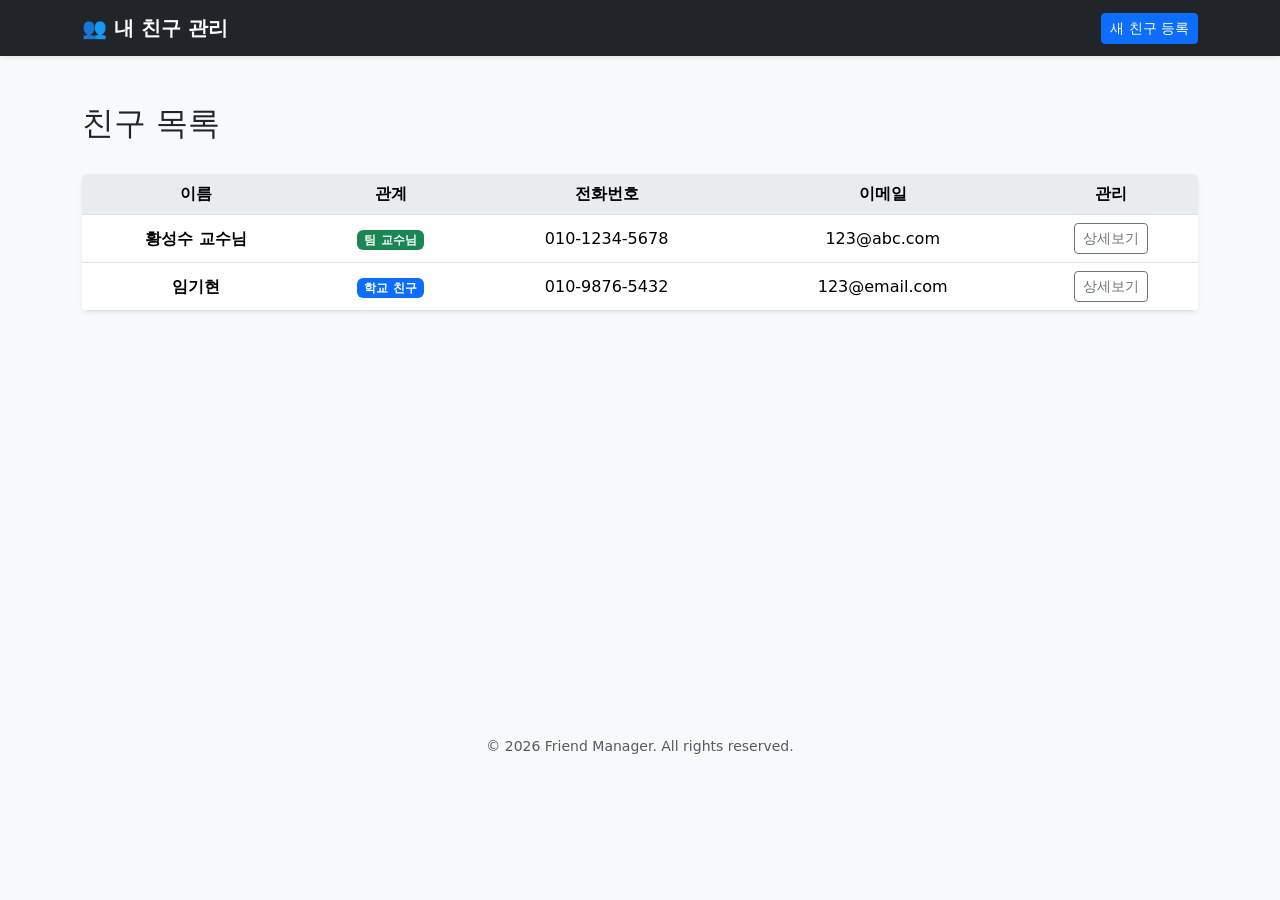
<file: index.html>
<!DOCTYPE html>
<html lang="ko">
<head>
    <meta charset="UTF-8">
    <meta name="viewport" content="width=device-width, initial-scale=1.0">
    <link href="https://cdn.jsdelivr.net/npm/bootstrap@5.3.8/dist/css/bootstrap.min.css" rel="stylesheet">
    <link rel="stylesheet" href="my.css">
    <title>친구 관리 - 목록</title>
</head>
<body>
    <nav class="navbar navbar-dark custom-navbar shadow-sm">
        <div class="container">
            <a class="navbar-brand fw-bold" href="index.html">👥 내 친구 관리</a>
            <a href="add.html" class="btn btn-primary btn-sm">새 친구 등록</a>
        </div>
    </nav>

    <main class="container mt-5" style="min-height: 70vh;">
        <div class="d-flex justify-content-between align-items-center mb-4">
            <h2>친구 목록</h2>
        </div>

        <div class="table-responsive bg-white shadow-sm rounded">
            <table class="table table-hover text-nowrap text-center align-middle mb-0">
                <thead>
                    <tr>
                        <th>이름</th>
                        <th>관계</th>
                        <th>전화번호</th>
                        <th>이메일</th>
                        <th>관리</th>
                    </tr>
                </thead>
                <tbody>
                    <!-- Sample Data -->
                    <tr>
                        <td class="fw-bold">황성수 교수님</td>
                        <td><span class="badge bg-success">팀 교수님</span></td>
                        <td>010-1234-5678</td>
                        <td>123@abc.com</td>
                        <td>
                            <a href="view.html" class="btn btn-sm btn-outline-secondary">상세보기</a>
                        </td>
                    </tr>
                    <tr>
                        <td class="fw-bold">임기현</td>
                        <td><span class="badge bg-primary">학교 친구</span></td>
                        <td>010-9876-5432</td>
                        <td>123@email.com</td>
                        <td>
                            <a href="view.html" class="btn btn-sm btn-outline-secondary">상세보기</a>
                        </td>
                    </tr>
                </tbody>
            </table>
        </div>
    </main>
    <footer class="custom-footer text-center text-muted">
        <div class="container"><small>&copy; 2026 Friend Manager. All rights reserved.</small></div>
    </footer>
</body>
</html>
</file>
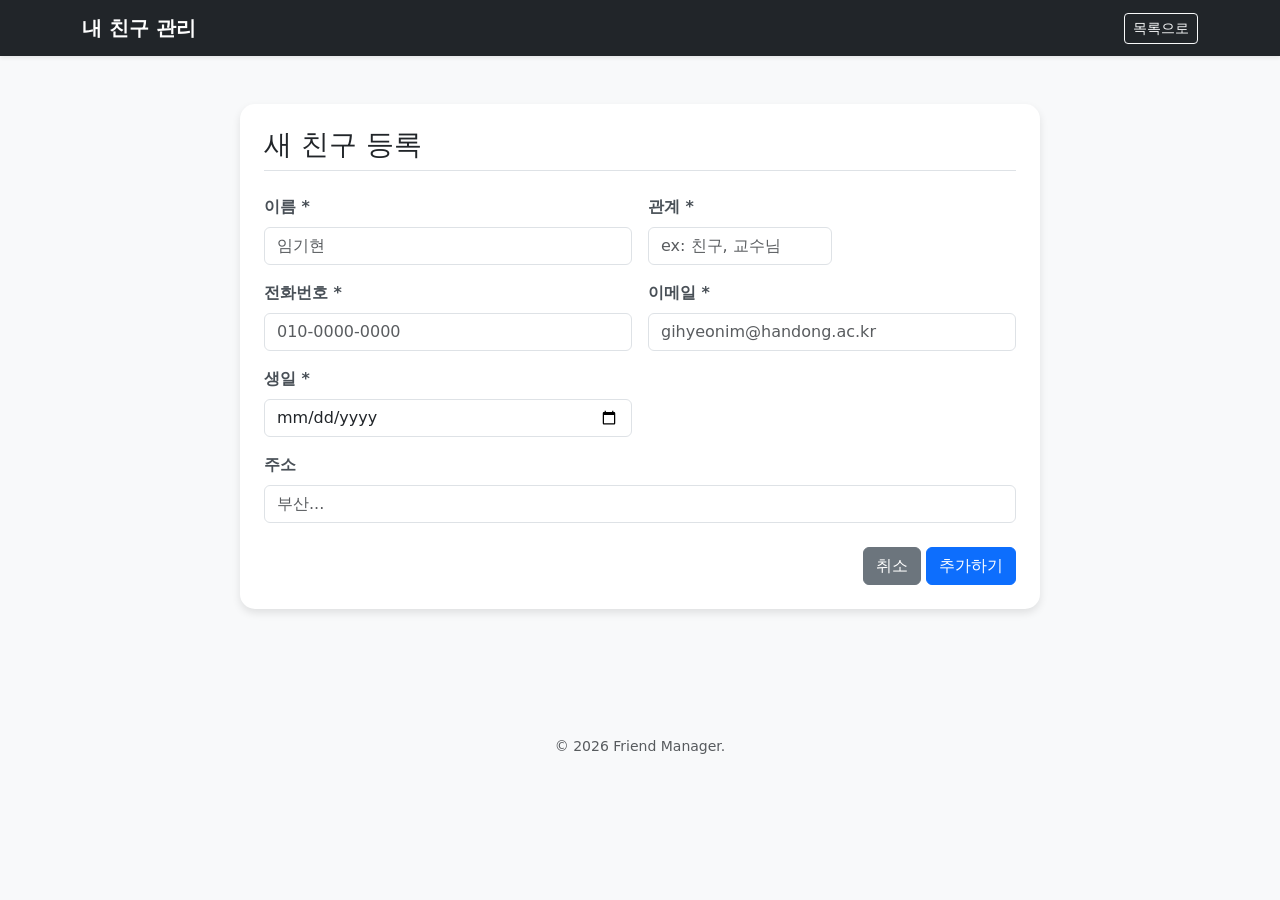
<file: add.html>
<!DOCTYPE html>
<html lang="ko">

<head>
    <meta charset="UTF-8">
    <meta name="viewport" content="width=device-width, initial-scale=1.0">
    <link href="https://cdn.jsdelivr.net/npm/bootstrap@5.3.8/dist/css/bootstrap.min.css" rel="stylesheet">
    <link rel="stylesheet" href="my.css">
    <title>친구 추가</title>
</head>

<body>
    <nav class="navbar navbar-dark custom-navbar shadow-sm">
        <div class="container">
            <a class="navbar-brand fw-bold" href="index.html">내 친구 관리</a>
            <a href="index.html" class="btn btn-outline-light btn-sm">목록으로</a>
        </div>
    </nav>

    <main class="container mt-5" style="min-height: 70vh;">
        <div class="card custom-card mx-auto" style="max-width: 800px;">
            <div class="card-body p-4">
                <h3 class="card-title mb-4 border-bottom pb-2">새 친구 등록</h3>


                <form id="addForm">
                    <div class="row g-3">
                        <div class="col-md-6">
                            <label class="form-label">이름 *</label>
                            <input type="text" id="fname" class="form-control" placeholder="임기현">
                        </div>
                        <div class="col-md-6">
                            <div class="col-md-6">
                                <label class="form-label">관계 *</label>
                                <input type="text" id="frel" class="form-control" placeholder="ex: 친구, 교수님">
                            </div>
                        </div>
                        <div class="col-md-6">
                            <label class="form-label">전화번호 *</label>
                            <input type="text" id="fphone" class="form-control" placeholder="010-0000-0000">
                        </div>
                        <div class="col-md-6">
                            <label class="form-label">이메일 *</label>
                            <input type="email" id="femail" class="form-control" placeholder="gihyeonim@handong.ac.kr">
                        </div>
                        <div class="col-md-6">
                            <label class="form-label">생일 *</label>
                            <input type="date" id="fbirth" class="form-control">
                        </div>
                        <div class="col-md-12">
                            <label class="form-label">주소</label>
                            <input type="text" id="faddr" class="form-control" placeholder="부산...">
                        </div>
                    </div>

                    <div class="mt-4 text-end">
                        <a href="index.html" class="btn btn-secondary btn-mobile-full">취소</a>
                        <button type="button" class="btn btn-primary btn-mobile-full" onclick="saveData()">추가하기</button>
                    </div>
                </form>
            </div>
        </div>
    </main>

    <footer class="custom-footer text-center text-muted">
        <div class="container"><small>&copy; 2026 Friend Manager.</small></div>
    </footer>


    <script>
        function saveData() {
            let name = document.getElementById('fname').value;
            let rel = document.getElementById('frel').value;
            let email = document.getElementById('femail').value;
            let birth = document.getElementById('fbirth').value;

            if (name.length < 2) {
                alert("이름을 2글자 이상 정확히 입력해주세요."); return;
            }
            if (rel === "") {
                alert("관계를 반드시 입력해주세요.");
                return;
            }
            if (!email.includes("@")) {
                alert("올바른 이메일 형식을 입력해주세요."); return;
            }
            if (birth === "") {
                alert("생일을 달력에서 선택해주세요."); return;
            }
            alert("게시물이 추가됩니다.");
            window.location.href = "index.html";
        }
    </script>
</body>

</html>
</file>
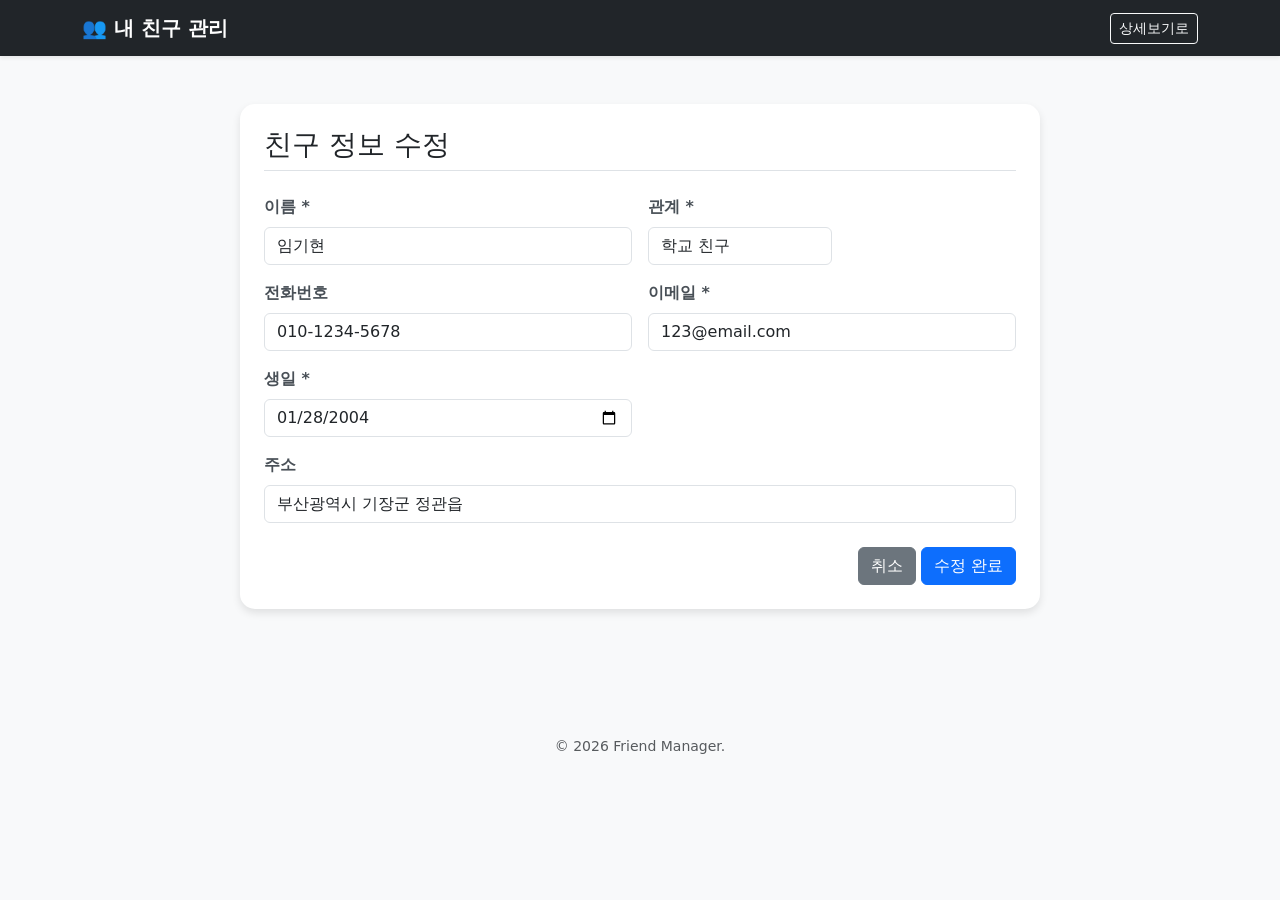
<file: edit.html>
<!DOCTYPE html>
<html lang="ko">

<head>
    <meta charset="UTF-8">
    <meta name="viewport" content="width=device-width, initial-scale=1.0">
    <link href="https://cdn.jsdelivr.net/npm/bootstrap@5.3.8/dist/css/bootstrap.min.css" rel="stylesheet">
    <link rel="stylesheet" href="my.css">
    <title>친구 수정</title>
</head>

<body>
    <nav class="navbar navbar-dark custom-navbar shadow-sm">
        <div class="container">
            <a class="navbar-brand fw-bold" href="index.html">👥 내 친구 관리</a>
            <a href="view.html" class="btn btn-outline-light btn-sm">상세보기로</a>
        </div>
    </nav>

    <main class="container mt-5" style="min-height: 70vh;">
        <div class="card custom-card mx-auto" style="max-width: 800px;">
            <div class="card-body p-4">
                <h3 class="card-title mb-4 border-bottom pb-2">친구 정보 수정</h3>

                <form id="editForm">
                    <div class="row g-3">
                        <div class="col-md-6">
                            <label class="form-label">이름 *</label>
                            <input type="text" id="fname" class="form-control" value="임기현">
                        </div>
                        <div class="col-md-6">
                            <div class="col-md-6">
                                <label class="form-label">관계 *</label>
                                <input type="text" id="frel" class="form-control" value="학교 친구"
                                    placeholder="ex: 친구, 교수님">
                            </div>
                        </div>
                        <div class="col-md-6">
                            <label class="form-label">전화번호</label>
                            <input type="text" id="fphone" class="form-control" value="010-1234-5678">
                        </div>
                        <div class="col-md-6">
                            <label class="form-label">이메일 *</label>
                            <input type="email" id="femail" class="form-control" value="123@email.com">
                        </div>
                        <div class="col-md-6">
                            <label class="form-label">생일 *</label>
                            <input type="date" id="fbirth" class="form-control" value="2004-01-28">
                        </div>
                        <div class="col-md-12">
                            <label class="form-label">주소</label>
                            <input type="text" id="faddr" class="form-control" value="부산광역시 기장군 정관읍">
                        </div>
                    </div>

                    <div class="mt-4 text-end">
                        <a href="view.html" class="btn btn-secondary btn-mobile-full">취소</a>
                        <button type="button" class="btn btn-primary btn-mobile-full" onclick="updateData()">수정
                            완료</button>
                    </div>
                </form>
            </div>
        </div>
    </main>

    <footer class="custom-footer text-center text-muted">
        <div class="container"><small>&copy; 2026 Friend Manager.</small></div>
    </footer>

    <script>
        function updateData() {
            let name = document.getElementById('fname').value;
            let rel = document.getElementById('frel').value;
            let email = document.getElementById('femail').value;
            let birth = document.getElementById('fbirth').value;

            if (name.length < 2) { alert("이름을 2글자 이상 정확히 입력해주세요."); return; }
            if (rel === "") { alert("관계를 반드시 선택해주세요."); return; }
            if (!email.includes("@")) { alert("올바른 이메일 형식을 입력해주세요."); return; }
            if (birth === "") { alert("생일을 입력해주세요."); return; }

            if (confirm("게시물을 수정할까요?")) {
                window.location.href = "view.html";
            }
        }
    </script>
</body>

</html>
</file>
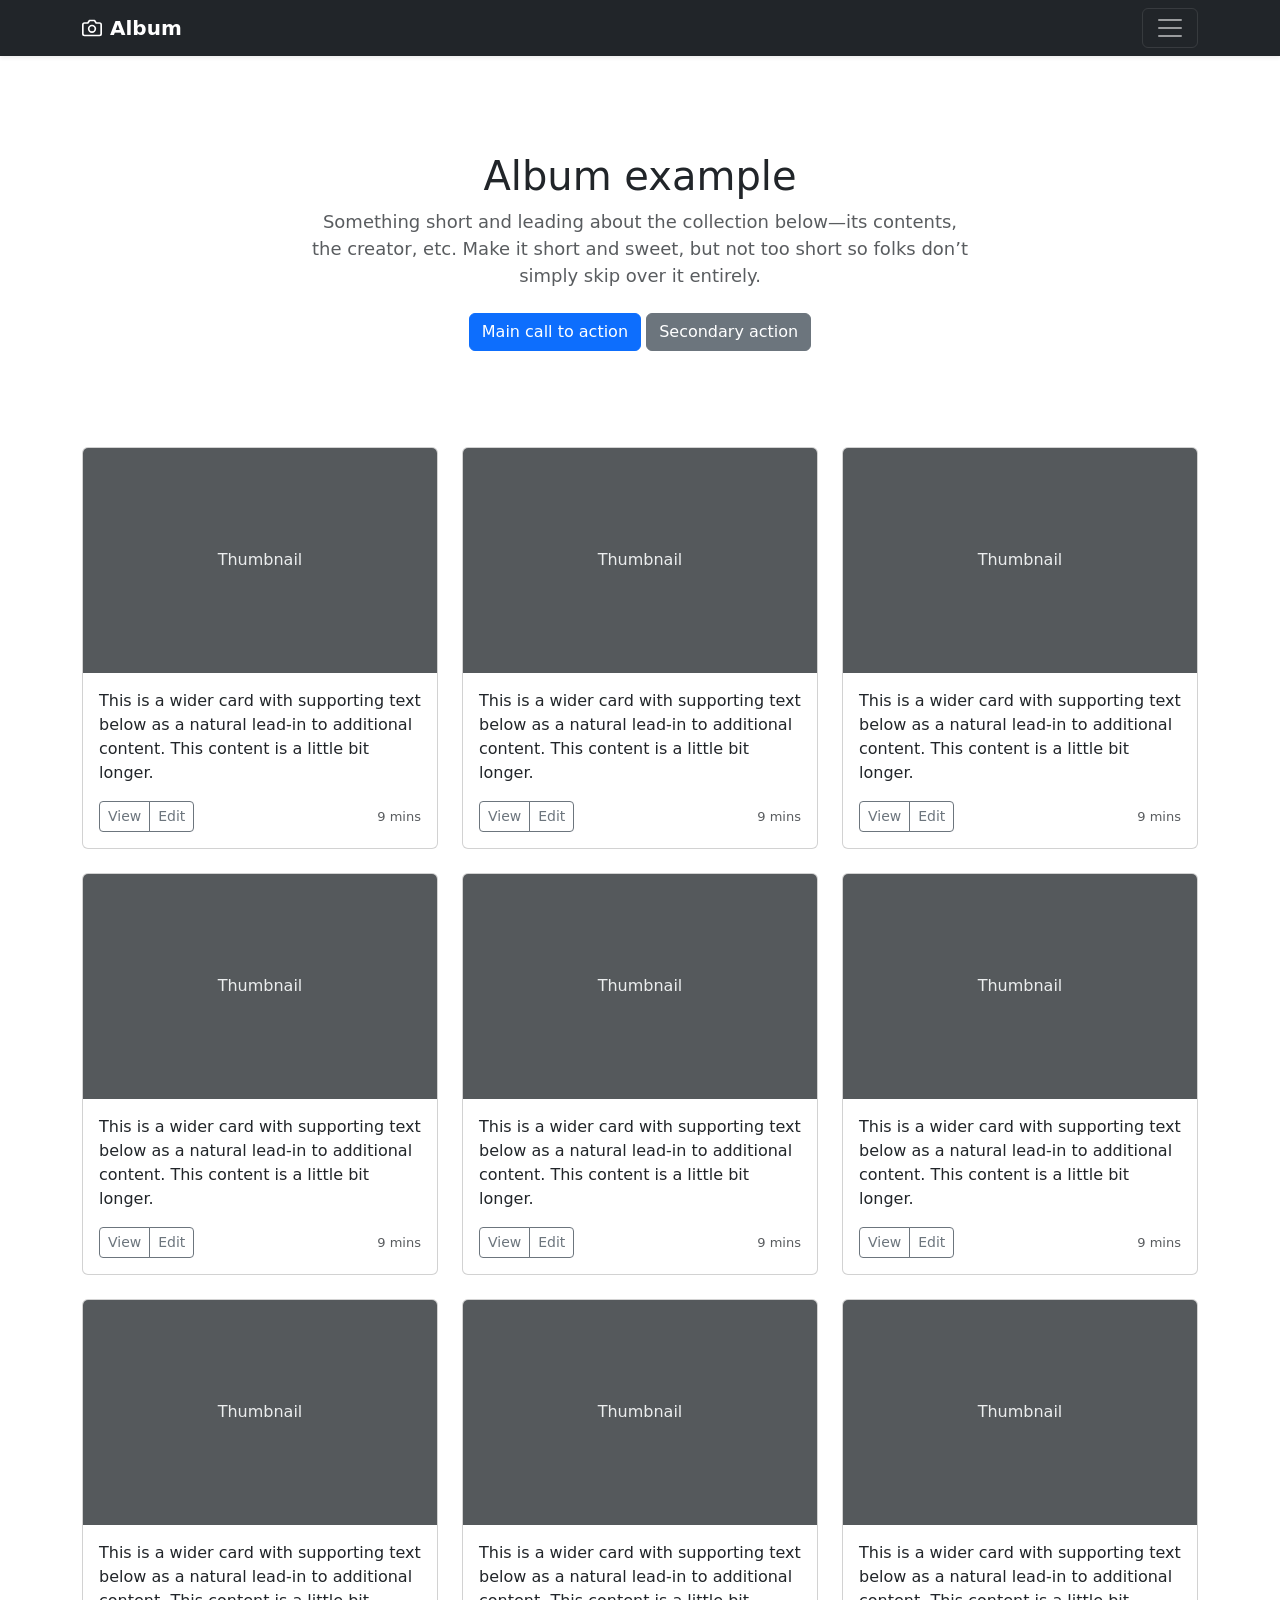
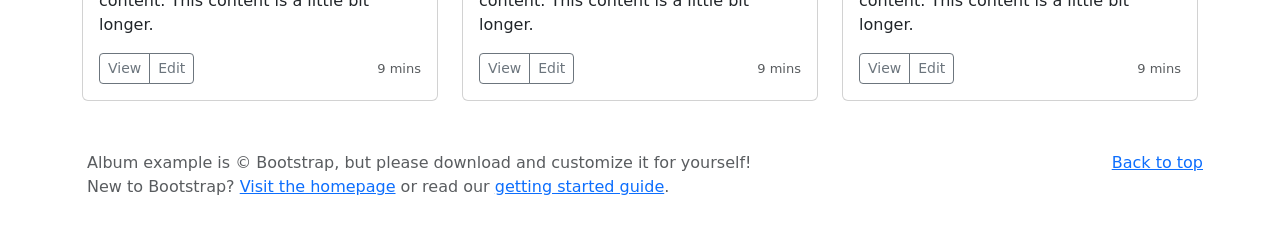
<file: example.html>
<!DOCTYPE html>
<html lang="ko">

<head>
    <meta charset="UTF-8">
    <meta name="viewport" content="width=device-width, initial-scale=1.0">
    <link href="https://cdn.jsdelivr.net/npm/bootstrap@5.3.8/dist/css/bootstrap.min.css" rel="stylesheet"
        integrity="sha384-sRIl4kxILFvY47J16cr9ZwB07vP4J8+LH7qKQnuqkuIAvNWLzeN8tE5YBujZqJLB" crossorigin="anonymous">
    <link rel="stylesheet" href="https://cdn.jsdelivr.net/npm/bootstrap-icons@1.11.3/font/bootstrap-icons.min.css">
    <title>bootstrap_practice</title>
    <style>
    </style>
</head>

<body>
    <header data-bs-theme="dark">
        <div class="collapse text-bg-dark" id="navbarHeader">
            <div class="container">
                <div class="row">
                    <div class="col-sm-8 col-md-7 py-4">
                    </div>
                </div>
            </div>
        </div>
        <div class="navbar navbar-dark bg-dark shadow-sm">
            <div class="container">
                <a href="#" class="navbar-brand d-flex align-items-center">
                    <svg xmlns="http://www.w3.org/2000/svg" width="20" height="20" fill="none" stroke="currentColor"
                        stroke-linecap="round" stroke-linejoin="round" stroke-width="2" aria-hidden="true" class="me-2"
                        viewBox="0 0 24 24">
                        <path d="M23 19a2 2 0 0 1-2 2H3a2 2 0 0 1-2-2V8a2 2 0 0 1 2-2h4l2-3h6l2 3h4a2 2 0 0 1 2 2z">
                        </path>
                        <circle cx="12" cy="13" r="4"></circle>
                    </svg>
                    <strong>Album</strong>
                </a>
                <button class="navbar-toggler" type="button" data-bs-toggle="collapse" data-bs-target="#navbarHeader"
                    aria-expanded="false" aria-label="메뉴 열기">
                    <span class="navbar-toggler-icon"></span>
                </button>

            </div>
        </div>

    </header>

    <main>
        <section class="py-5 my-5 text-center container">
            <div class="row">
                <div class="col">
                    <h1>Album example</h1>
                    <div class="text-muted" style="font-size: large;">Something short and leading about the collection below—its contents,</div>
                    <div class="text-muted" style="font-size: large;">the creator, etc. Make it short and sweet, but not too short so folks don’t</div>
                    <div class="text-muted" style="font-size: large;">simply skip over it entirely.</div>
                    <div> </div>
                    <button type="button" class="btn btn-primary mt-4">Main call to action</button>
                    <button type="button" class="btn btn-secondary mt-4">Secondary action</button>
                </div>
            </div>
        </section>

        <div class="container">
            <div class="row row-cols-md-3 g-4">
                <div class="col">
                    <div class="card">
                        <svg class="bd-placeholder-img card-img-top" width="100%" height="225"
                            xmlns="http://www.w3.org/2000/svg" role="img" aria-label="Placeholder: Thumbnail"
                            preserveAspectRatio="xMidYMid slice" focusable="false">
                            <title>Placeholder</title>
                            <rect width="100%" height="100%" fill="#55595c"></rect>
                            <text x="50%" y="50%" fill="#eceeef" dy=".3em" text-anchor="middle">Thumbnail</text>
                        </svg>
                        <div class="card-body">
                            <p class="card-text">This is a wider card with supporting text below as a natural lead-in to
                                additional
                                content. This content is a little bit longer.
                            </p>
                            <div class="d-flex justify-content-between align-items-center">
                                <div class="btn-group">
                                    <button type="button" class="btn btn-sm btn-outline-secondary">View</button>
                                    <button type="button" class="btn btn-sm btn-outline-secondary">Edit</button>
                                </div>
                                <span class="text-muted" style="font-size: 13px;">
                                    9 mins
                                </span>
                            </div>
                        </div>
                    </div>
                </div>

                <div class="col">
                    <div class="card">
                        <svg class="bd-placeholder-img card-img-top" width="100%" height="225"
                            xmlns="http://www.w3.org/2000/svg" role="img" aria-label="Placeholder: Thumbnail"
                            preserveAspectRatio="xMidYMid slice" focusable="false">
                            <title>Placeholder</title>
                            <rect width="100%" height="100%" fill="#55595c"></rect>
                            <text x="50%" y="50%" fill="#eceeef" dy=".3em" text-anchor="middle">Thumbnail</text>
                        </svg>
                        <div class="card-body">
                            <p class="card-text">This is a wider card with supporting text below as a natural lead-in to
                                additional
                                content. This content is a little bit longer.
                            </p>
                            <div class="d-flex justify-content-between align-items-center">
                                <div class="btn-group">
                                    <button type="button" class="btn btn-sm btn-outline-secondary">View</button>
                                    <button type="button" class="btn btn-sm btn-outline-secondary">Edit</button>
                                </div>
                                <span class="text-muted" style="font-size: 13px;">
                                    9 mins
                                </span>
                            </div>
                        </div>
                    </div>
                </div>

                <div class="col">
                    <div class="card">
                        <svg class="bd-placeholder-img card-img-top" width="100%" height="225"
                            xmlns="http://www.w3.org/2000/svg" role="img" aria-label="Placeholder: Thumbnail"
                            preserveAspectRatio="xMidYMid slice" focusable="false">
                            <title>Placeholder</title>
                            <rect width="100%" height="100%" fill="#55595c"></rect>
                            <text x="50%" y="50%" fill="#eceeef" dy=".3em" text-anchor="middle">Thumbnail</text>
                        </svg>
                        <div class="card-body">
                            <p class="card-text">This is a wider card with supporting text below as a natural lead-in to
                                additional
                                content. This content is a little bit longer.
                            </p>
                            <div class="d-flex justify-content-between align-items-center">
                                <div class="btn-group">
                                    <button type="button" class="btn btn-sm btn-outline-secondary">View</button>
                                    <button type="button" class="btn btn-sm btn-outline-secondary">Edit</button>
                                </div>
                                <span class="text-muted" style="font-size: 13px;">
                                    9 mins
                                </span>
                            </div>
                        </div>
                    </div>
                </div>
                <div class="col">
                    <div class="card">
                        <svg class="bd-placeholder-img card-img-top" width="100%" height="225"
                            xmlns="http://www.w3.org/2000/svg" role="img" aria-label="Placeholder: Thumbnail"
                            preserveAspectRatio="xMidYMid slice" focusable="false">
                            <title>Placeholder</title>
                            <rect width="100%" height="100%" fill="#55595c"></rect>
                            <text x="50%" y="50%" fill="#eceeef" dy=".3em" text-anchor="middle">Thumbnail</text>
                        </svg>
                        <div class="card-body">
                            <p class="card-text">This is a wider card with supporting text below as a natural lead-in to
                                additional
                                content. This content is a little bit longer.
                            </p>
                            <div class="d-flex justify-content-between align-items-center">
                                <div class="btn-group">
                                    <button type="button" class="btn btn-sm btn-outline-secondary">View</button>
                                    <button type="button" class="btn btn-sm btn-outline-secondary">Edit</button>
                                </div>
                                <span class="text-muted" style="font-size: 13px;">
                                    9 mins
                                </span>
                            </div>
                        </div>
                    </div>
                </div>
                <div class="col">
                    <div class="card">
                        <svg class="bd-placeholder-img card-img-top" width="100%" height="225"
                            xmlns="http://www.w3.org/2000/svg" role="img" aria-label="Placeholder: Thumbnail"
                            preserveAspectRatio="xMidYMid slice" focusable="false">
                            <title>Placeholder</title>
                            <rect width="100%" height="100%" fill="#55595c"></rect>
                            <text x="50%" y="50%" fill="#eceeef" dy=".3em" text-anchor="middle">Thumbnail</text>
                        </svg>
                        <div class="card-body">
                            <p class="card-text">This is a wider card with supporting text below as a natural lead-in to
                                additional
                                content. This content is a little bit longer.
                            </p>
                            <div class="d-flex justify-content-between align-items-center">
                                <div class="btn-group">
                                    <button type="button" class="btn btn-sm btn-outline-secondary">View</button>
                                    <button type="button" class="btn btn-sm btn-outline-secondary">Edit</button>
                                </div>
                                <span class="text-muted" style="font-size: 13px;">
                                    9 mins
                                </span>
                            </div>
                        </div>
                    </div>
                </div>
                <div class="col">
                    <div class="card">
                        <svg class="bd-placeholder-img card-img-top" width="100%" height="225"
                            xmlns="http://www.w3.org/2000/svg" role="img" aria-label="Placeholder: Thumbnail"
                            preserveAspectRatio="xMidYMid slice" focusable="false">
                            <title>Placeholder</title>
                            <rect width="100%" height="100%" fill="#55595c"></rect>
                            <text x="50%" y="50%" fill="#eceeef" dy=".3em" text-anchor="middle">Thumbnail</text>
                        </svg>
                        <div class="card-body">
                            <p class="card-text">This is a wider card with supporting text below as a natural lead-in to
                                additional
                                content. This content is a little bit longer.
                            </p>
                            <div class="d-flex justify-content-between align-items-center">
                                <div class="btn-group">
                                    <button type="button" class="btn btn-sm btn-outline-secondary">View</button>
                                    <button type="button" class="btn btn-sm btn-outline-secondary">Edit</button>
                                </div>
                                <span class="text-muted" style="font-size: 13px;">
                                    9 mins
                                </span>
                            </div>
                        </div>
                    </div>
                </div>
                <div class="col">
                    <div class="card">
                        <svg class="bd-placeholder-img card-img-top" width="100%" height="225"
                            xmlns="http://www.w3.org/2000/svg" role="img" aria-label="Placeholder: Thumbnail"
                            preserveAspectRatio="xMidYMid slice" focusable="false">
                            <title>Placeholder</title>
                            <rect width="100%" height="100%" fill="#55595c"></rect>
                            <text x="50%" y="50%" fill="#eceeef" dy=".3em" text-anchor="middle">Thumbnail</text>
                        </svg>
                        <div class="card-body">
                            <p class="card-text">This is a wider card with supporting text below as a natural lead-in to
                                additional
                                content. This content is a little bit longer.
                            </p>
                            <div class="d-flex justify-content-between align-items-center">
                                <div class="btn-group">
                                    <button type="button" class="btn btn-sm btn-outline-secondary">View</button>
                                    <button type="button" class="btn btn-sm btn-outline-secondary">Edit</button>
                                </div>
                                <span class="text-muted" style="font-size: 13px;">
                                    9 mins
                                </span>
                            </div>
                        </div>
                    </div>
                </div>
                <div class="col">
                    <div class="card">
                        <svg class="bd-placeholder-img card-img-top" width="100%" height="225"
                            xmlns="http://www.w3.org/2000/svg" role="img" aria-label="Placeholder: Thumbnail"
                            preserveAspectRatio="xMidYMid slice" focusable="false">
                            <title>Placeholder</title>
                            <rect width="100%" height="100%" fill="#55595c"></rect>
                            <text x="50%" y="50%" fill="#eceeef" dy=".3em" text-anchor="middle">Thumbnail</text>
                        </svg>
                        <div class="card-body">
                            <p class="card-text">This is a wider card with supporting text below as a natural lead-in to
                                additional
                                content. This content is a little bit longer.
                            </p>
                            <div class="d-flex justify-content-between align-items-center">
                                <div class="btn-group">
                                    <button type="button" class="btn btn-sm btn-outline-secondary">View</button>
                                    <button type="button" class="btn btn-sm btn-outline-secondary">Edit</button>
                                </div>
                                <span class="text-muted" style="font-size: 13px;">
                                    9 mins
                                </span>
                            </div>
                        </div>
                    </div>
                </div>
                <div class="col">
                    <div class="card">
                        <svg class="bd-placeholder-img card-img-top" width="100%" height="225"
                            xmlns="http://www.w3.org/2000/svg" role="img" aria-label="Placeholder: Thumbnail"
                            preserveAspectRatio="xMidYMid slice" focusable="false">
                            <title>Placeholder</title>
                            <rect width="100%" height="100%" fill="#55595c"></rect>
                            <text x="50%" y="50%" fill="#eceeef" dy=".3em" text-anchor="middle">Thumbnail</text>
                        </svg>
                        <div class="card-body">
                            <p class="card-text">This is a wider card with supporting text below as a natural lead-in to
                                additional
                                content. This content is a little bit longer.
                            </p>
                            <div class="d-flex justify-content-between align-items-center">
                                <div class="btn-group">
                                    <button type="button" class="btn btn-sm btn-outline-secondary">View</button>
                                    <button type="button" class="btn btn-sm btn-outline-secondary">Edit</button>
                                </div>
                                <span class="text-muted" style="font-size: 13px;">
                                    9 mins
                                </span>
                            </div>
                        </div>
                    </div>
                </div>
            </div>
        </div>
    </main>
    <footer style="padding: 50px 40px 50px 50px ;">

        <div class="container">
            <div class="row">
                <div class="d-flex justify-content-between align-items-center">
                    <div class="col text-muted">Album example is © Bootstrap, but please download and customize it for
                        yourself!
                    </div>
                    <span><a href="example.html">Back to top</a></span>
                </div>
            </div>
            <div class="col text-muted">New to Bootstrap? <a href="">Visit the homepage</a> or read our <a
                    href="">getting
                    started guide</a>.</div>
    </footer>
</body>

</html>
</file>
<file: my.css>
body {
    background-color: #f8f9fa;
}

.navbar {
    background-color: #212529;
}

.footer {
    background-color: #e9ecef;
    padding: 20px 0;
    margin-top: 50px;
}

.card {
    border-radius: 15px;
    border: none;
    box-shadow: 0 4px 8px rgba(0, 0, 0, 0.1);
}

.table th {
    background-color: #e9ecef;
}

.form-label {
    font-weight: bold;
    color: #495057;
}

@media (max-width: 768px) {
    .btn-mobile-full {
        width: 100%;
        margin-bottom: 10px;
    }

    h2 {
        font-size: 24px;
    }
}
</file>
